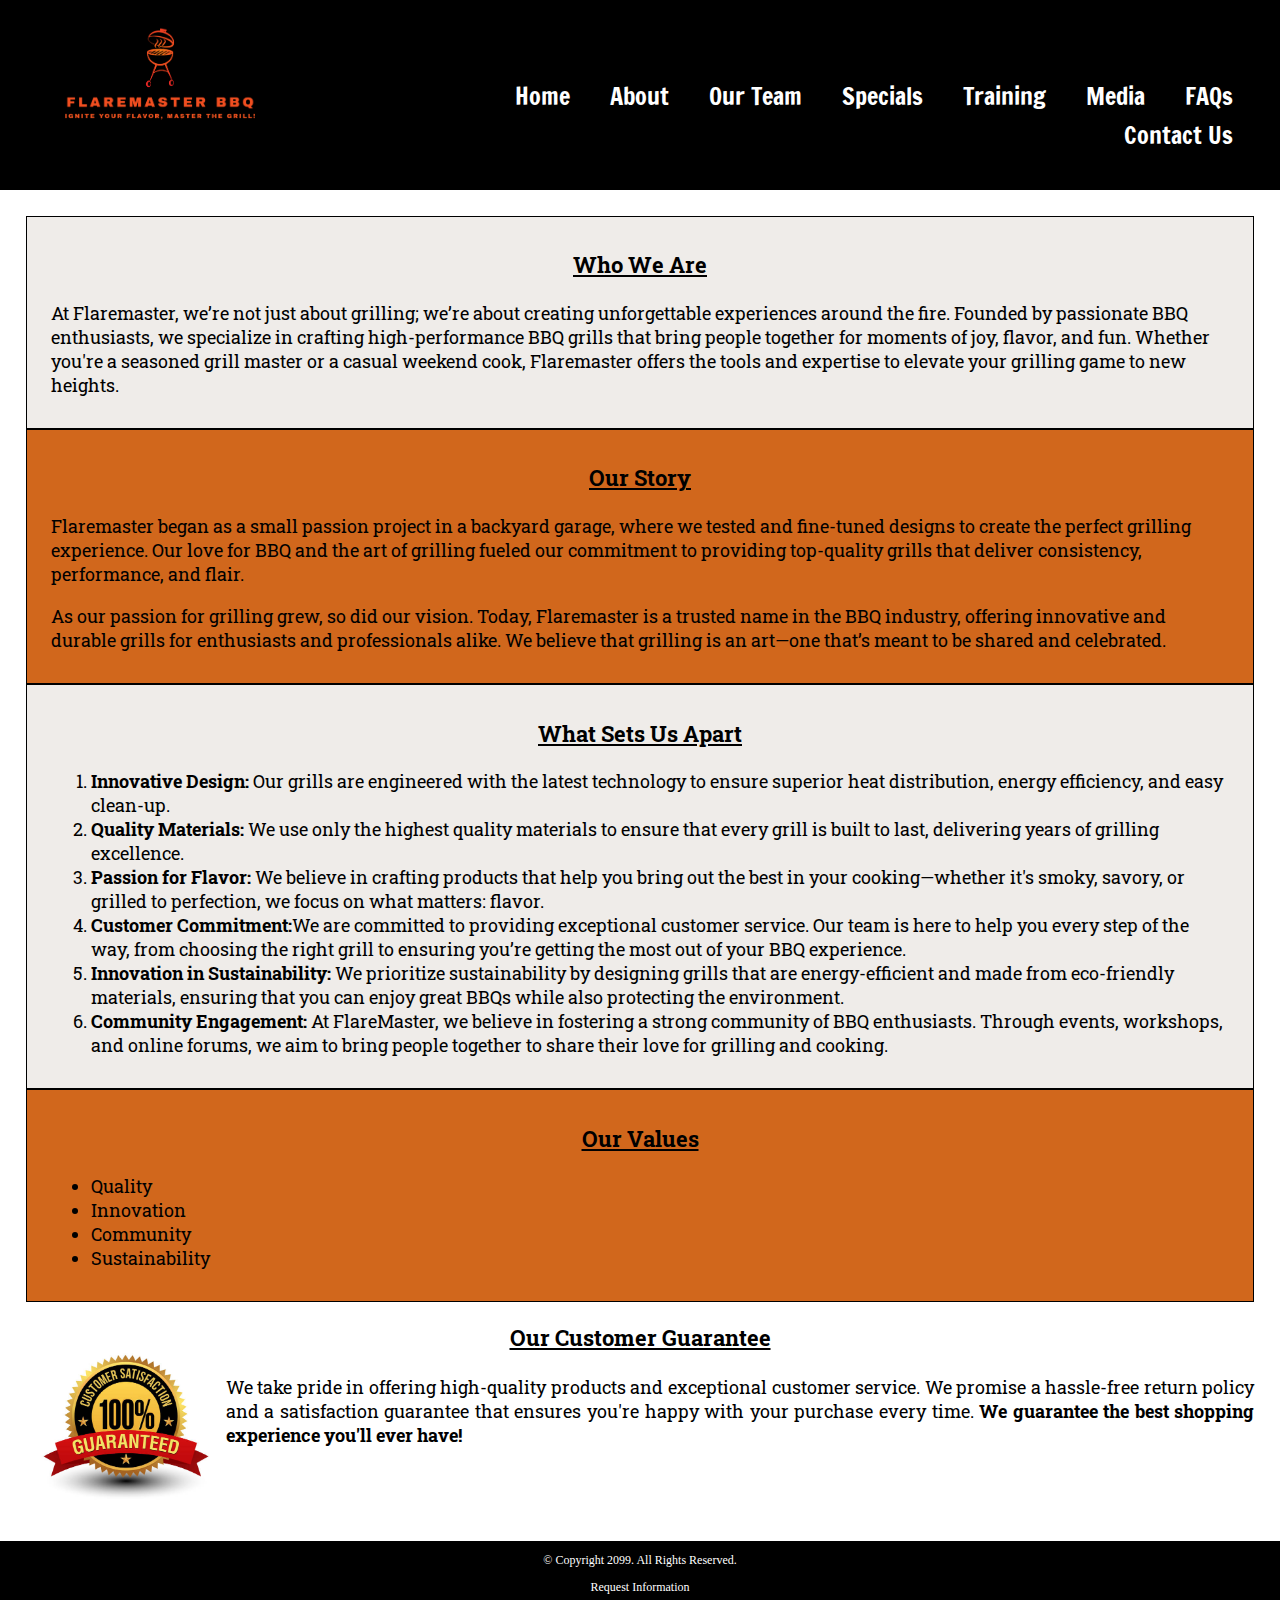
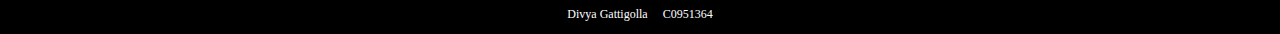
<file: about.html>
<!--
Student Name: Divya Gattigolla
 File Name: about.html
 Date: 10/10/2024-->
 <!DOCTYPE html>
 <!--This website template was created by: Divya Gattigolla-->
 <html lang="en">
 <head>
     <meta charset="UTF-8">
     <link rel="stylesheet" type="text/css" href="./CSS/styles.css">
     <link rel="stylesheet" type="text/css" href="./CSS/about.css">
     <title>FlareMaster BBQ</title>
     <meta name ="viewport" content="width=device-width, initial-scale=1">
     <link href="https://fonts.googleapis.com/css2?family=Francois+One&family=Roboto+Slab:wght@100..900&display=swap" rel="stylesheet">
     <link rel="icon" href="images/logo1.png">
     
 </head>
 
 <body>
     
     <div id="container">
     <!-- Use the header area for the website name or logo -->
     <header>
        <a href="index.html"><img src="./images/logo1.png" alt="Grill logo" height="190" width="190"></a>
        <!-- <h1>FlareMaster BBQ</h1> -->
     </header>
 
     <!-- Use the nav area to add hyperlinks to other pages within the website -->
     <nav>
         <ul>
             <li><a href="index.html">Home</a></li>
             <li><a href="about.html">About</a></li>
             <li><a href="team.html">Our Team</a></li>
             <li><a href="specials.html">Specials</a></li>
             <li><a href="training.html">Training</a></li>
             <li><a href="media.html">Media</a></li>
             <li><a href="faqs.html">FAQs</a></li>
             <li><a href="contact.html">Contact Us</a></li>
         </ul>
     </nav>
 
 
     <!-- Use the main area to add the main content of the webpage -->
     <main>
        <div>
            <div id="our_story">
                <h3>Who We Are</h3>
                <p>At Flaremaster, we’re not just about grilling; we’re about creating unforgettable experiences around the fire. Founded by passionate BBQ enthusiasts, we specialize in crafting high-performance BBQ grills that bring people together for moments of joy, flavor, and fun. Whether you're a seasoned grill master or a casual weekend cook, Flaremaster offers the tools and expertise to elevate your grilling game to new heights.</p>
            </div>

            <div id="our_storys">
            <h3>Our Story</h3>
            <p>Flaremaster began as a small passion project in a backyard garage, where we tested and fine-tuned designs to create the perfect grilling experience. Our love for BBQ and the art of grilling fueled our commitment to providing top-quality grills that deliver consistency, performance, and flair.</p>
            <p>As our passion for grilling grew, so did our vision. Today, Flaremaster is a trusted name in the BBQ industry, offering innovative and durable grills for enthusiasts and professionals alike. We believe that grilling is an art—one that’s meant to be shared and celebrated.</p>
            </div>

            <div id="our_story">
                <h3>What Sets Us Apart</h3>
                <ol>
                    <li><strong>Innovative Design:</strong> Our grills are engineered with the latest technology to ensure superior heat distribution, energy efficiency, and easy clean-up.</li>
                    <li><strong>Quality Materials:</strong> We use only the highest quality materials to ensure that every grill is built to last, delivering years of grilling excellence.</li>
                    <li><strong>Passion for Flavor:</strong> We believe in crafting products that help you bring out the best in your cooking—whether it's smoky, savory, or grilled to perfection, we focus on what matters: flavor.</li>
                    <li><strong>Customer Commitment:</strong>We are committed to providing exceptional customer service. Our team is here to help you every step of the way, from choosing the right grill to ensuring you’re getting the most out of your BBQ experience.</li>
                    <li><strong>Innovation in Sustainability:</strong> We prioritize sustainability by designing grills that are energy-efficient and made from eco-friendly materials, ensuring that you can enjoy great BBQs while also protecting the environment.</li>
                    <li><strong>Community Engagement:</strong> At FlareMaster, we believe in fostering a strong community of BBQ enthusiasts. Through events, workshops, and online forums, we aim to bring people together to share their love for grilling and cooking.</li>
                </ol>
            </div>

            <div id="our_storys">
                <h3>Our Values</h3>
                <ol>
                    <li>Quality</li>
                    <li>Innovation</li>
                    <li>Community</li>
                    <li>Sustainability</li>
                </ol>
                </div>

    <!-- Customer Guarantee -->
            <h3 style="margin-bottom: 0;">Our Customer Guarantee</h3>
            <div id="customer-guarantee">
                <img src="./images/guarantee.jpg" alt="Customer Guarantee" width="200" height="200">
                <p>We take pride in offering high-quality products and exceptional customer service. We promise a hassle-free return policy and a satisfaction guarantee that ensures you're happy with your purchase every time. <strong>We guarantee the best shopping experience you'll ever have!</strong></p>
            </div>
        </div>
     </main>
 
     <!-- Use the footer area to add webpage footer content -->
     <footer>
         <p>&copy; Copyright 2099. All Rights Reserved.</p>
         <p><a href="mailto:info@flaremasterbbq.com">Request Information</a></p>
         <p>Divya Gattigolla &nbsp; &nbsp; C0951364</p>
     </footer>
 
     </div>
 
 </body>
 </html>
</file>
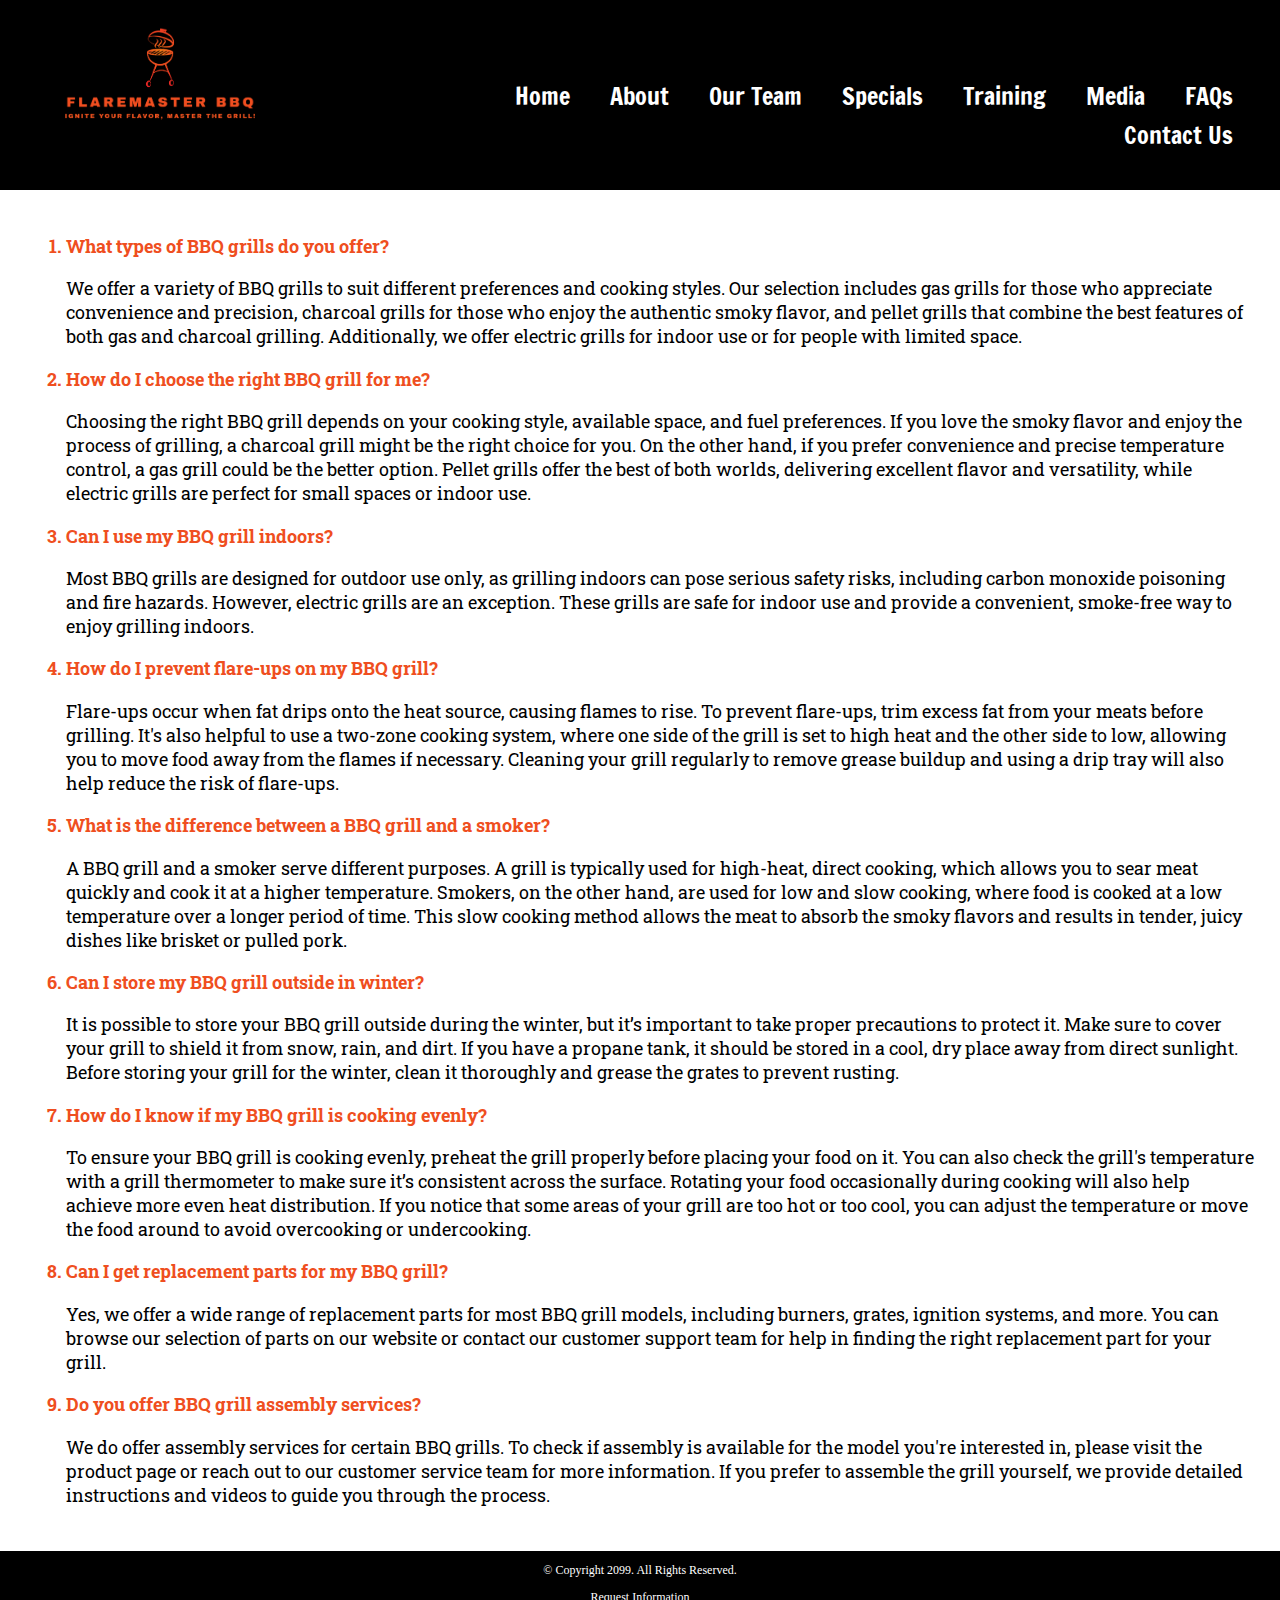
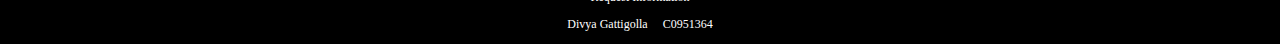
<file: faqs.html>
<!--
Student Name: Divya Gattigolla
 File Name: faqs.html
 Date: 10/10/2024-->
 <!DOCTYPE html>
 <!--This website template was created by: Divya Gattigolla-->
 <html lang="en">
 <head>
     <meta charset="UTF-8">
     <link rel="stylesheet" type="text/css" href="./CSS/styles.css">
     <title>FlareMaster BBQ</title>
     <meta name ="viewport" content="width=device-width, initial-scale=1">
     <link href="https://fonts.googleapis.com/css2?family=Francois+One&family=Roboto+Slab:wght@100..900&display=swap" rel="stylesheet">
     <link rel="icon" href="images/logo1.png">
 </head>
 
 <body>
     
     <div id="container">
     <!-- Use the header area for the website name or logo -->
     <header>
        <a href="index.html"><img src="./images/logo1.png" alt="Grill logo" height="190" width="190"></a>
        <!-- <h1>FlareMaster BBQ</h1> -->
     </header>
 
     <!-- Use the nav area to add hyperlinks to other pages within the website -->
     <nav>
         <ul>
             <li><a href="index.html">Home</a></li>
             <li><a href="about.html">About</a></li>
             <li><a href="team.html">Our Team</a></li>
             <li><a href="specials.html">Specials</a></li>
             <li><a href="training.html">Training</a></li>
             <li><a href="media.html">Media</a></li>
             <li><a href="faqs.html">FAQs</a></li>
             <li><a href="contact.html">Contact Us</a></li>
         </ul>
     </nav>
 
 
     <!-- Use the main area to add the main content of the webpage -->
     <main>
        <ol>
            <li class="faq-question">What types of BBQ grills do you offer?</li>
            <p>We offer a variety of BBQ grills to suit different preferences and cooking styles. Our selection includes gas grills for those who appreciate convenience and precision, charcoal grills for those who enjoy the authentic smoky flavor, and pellet grills that combine the best features of both gas and charcoal grilling. Additionally, we offer electric grills for indoor use or for people with limited space.</p>
            
            <li class="faq-question">How do I choose the right BBQ grill for me?</li>
            <p>Choosing the right BBQ grill depends on your cooking style, available space, and fuel preferences. If you love the smoky flavor and enjoy the process of grilling, a charcoal grill might be the right choice for you. On the other hand, if you prefer convenience and precise temperature control, a gas grill could be the better option. Pellet grills offer the best of both worlds, delivering excellent flavor and versatility, while electric grills are perfect for small spaces or indoor use.</p>
            
            <li class="faq-question">Can I use my BBQ grill indoors?</li>
            <p>Most BBQ grills are designed for outdoor use only, as grilling indoors can pose serious safety risks, including carbon monoxide poisoning and fire hazards. However, electric grills are an exception. These grills are safe for indoor use and provide a convenient, smoke-free way to enjoy grilling indoors.</p>
            
            <li class="faq-question">How do I prevent flare-ups on my BBQ grill?</li>
            <p>Flare-ups occur when fat drips onto the heat source, causing flames to rise. To prevent flare-ups, trim excess fat from your meats before grilling. It's also helpful to use a two-zone cooking system, where one side of the grill is set to high heat and the other side to low, allowing you to move food away from the flames if necessary. Cleaning your grill regularly to remove grease buildup and using a drip tray will also help reduce the risk of flare-ups.</p>
            
            <li class="faq-question">What is the difference between a BBQ grill and a smoker?</li>
            <p>A BBQ grill and a smoker serve different purposes. A grill is typically used for high-heat, direct cooking, which allows you to sear meat quickly and cook it at a higher temperature. Smokers, on the other hand, are used for low and slow cooking, where food is cooked at a low temperature over a longer period of time. This slow cooking method allows the meat to absorb the smoky flavors and results in tender, juicy dishes like brisket or pulled pork.</p>
            
            <li class="faq-question">Can I store my BBQ grill outside in winter?</li>
            <p>It is possible to store your BBQ grill outside during the winter, but it’s important to take proper precautions to protect it. Make sure to cover your grill to shield it from snow, rain, and dirt. If you have a propane tank, it should be stored in a cool, dry place away from direct sunlight. Before storing your grill for the winter, clean it thoroughly and grease the grates to prevent rusting.</p>
            
            <li class="faq-question">How do I know if my BBQ grill is cooking evenly?</li>
            <p>To ensure your BBQ grill is cooking evenly, preheat the grill properly before placing your food on it. You can also check the grill's temperature with a grill thermometer to make sure it’s consistent across the surface. Rotating your food occasionally during cooking will also help achieve more even heat distribution. If you notice that some areas of your grill are too hot or too cool, you can adjust the temperature or move the food around to avoid overcooking or undercooking.</p>
            
            <li class="faq-question">Can I get replacement parts for my BBQ grill?</li>
            <p>Yes, we offer a wide range of replacement parts for most BBQ grill models, including burners, grates, ignition systems, and more. You can browse our selection of parts on our website or contact our customer support team for help in finding the right replacement part for your grill.</p>
            
            <li class="faq-question">Do you offer BBQ grill assembly services?</li>
            <p>We do offer assembly services for certain BBQ grills. To check if assembly is available for the model you're interested in, please visit the product page or reach out to our customer service team for more information. If you prefer to assemble the grill yourself, we provide detailed instructions and videos to guide you through the process.</p>
        </ol>
     </main>
 
     <!-- Use the footer area to add webpage footer content -->
     <footer>
         <p>&copy; Copyright 2099. All Rights Reserved.</p>
         <p><a href="mailto:info@flaremasterbbq.com">Request Information</a></p>
         <p>Divya Gattigolla &nbsp; &nbsp; C0951364</p>
     </footer>
 
     </div>
 
 </body>
 </html>
</file>
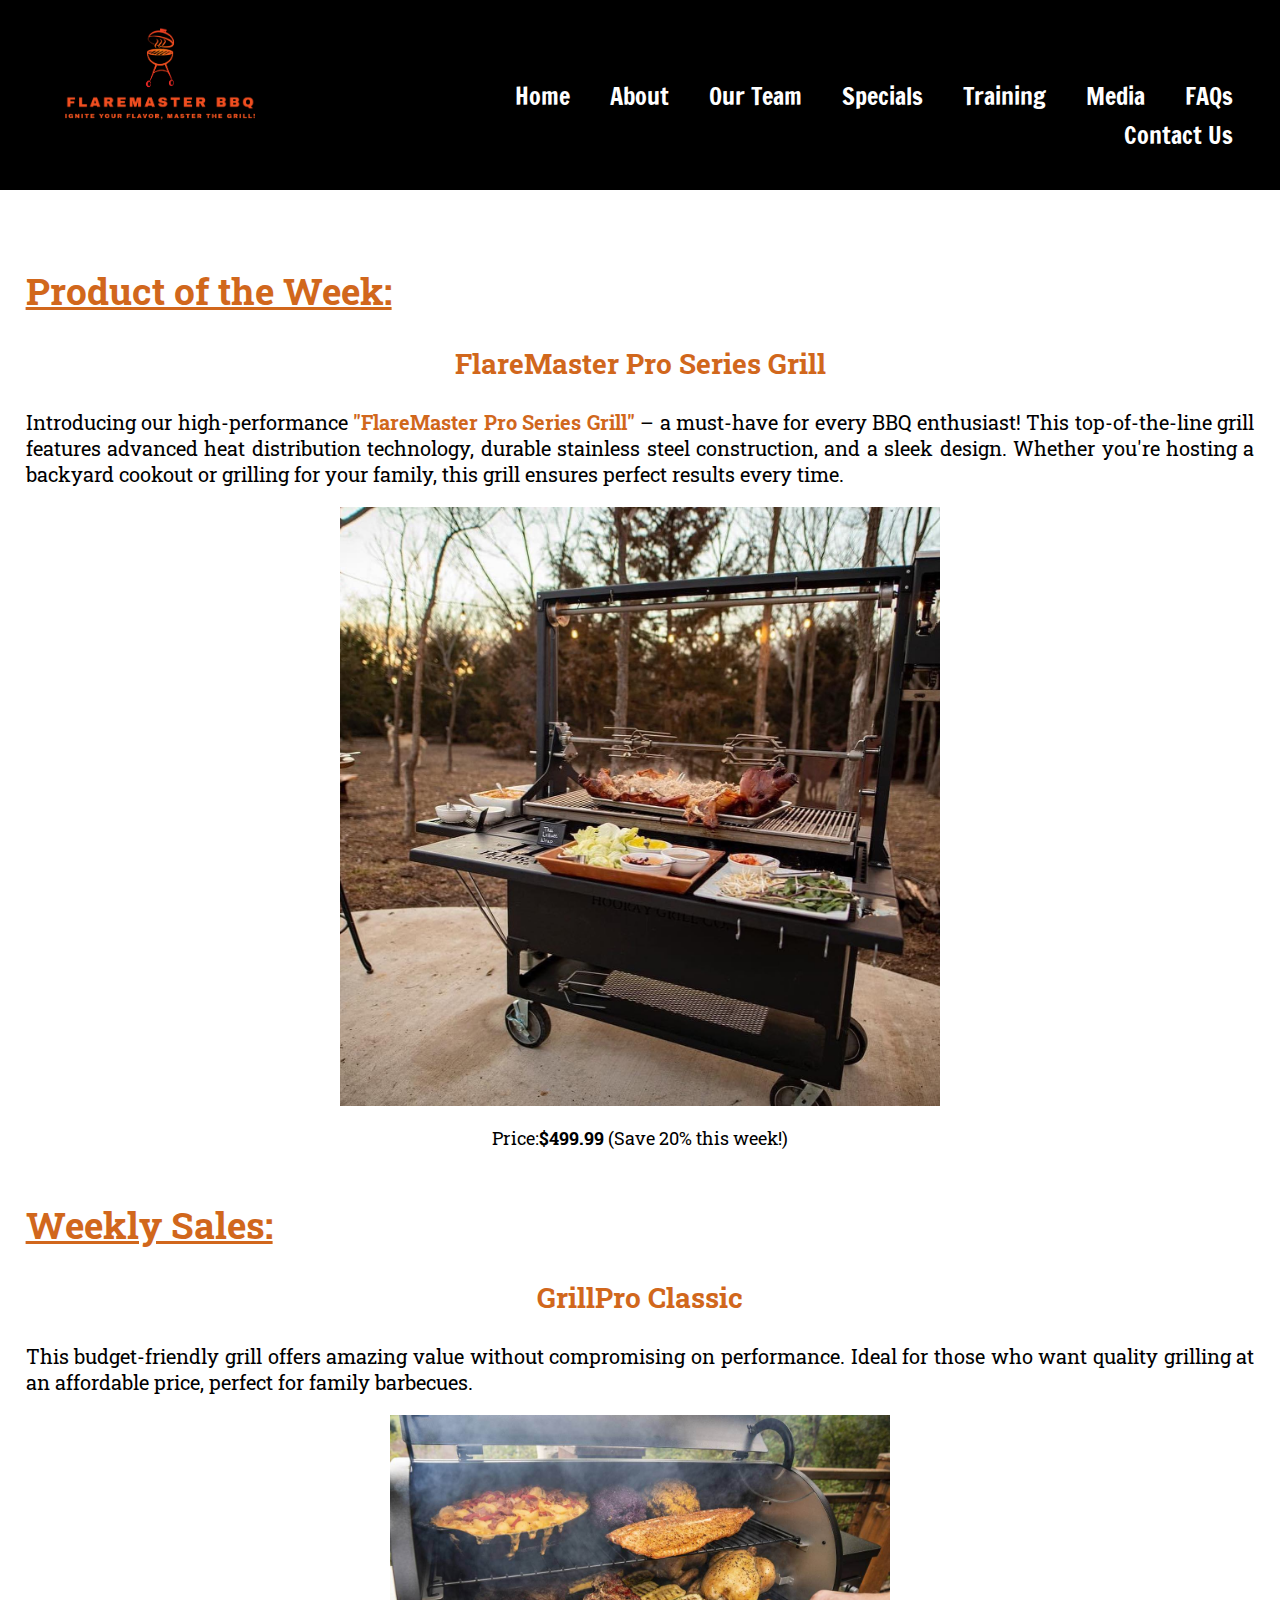
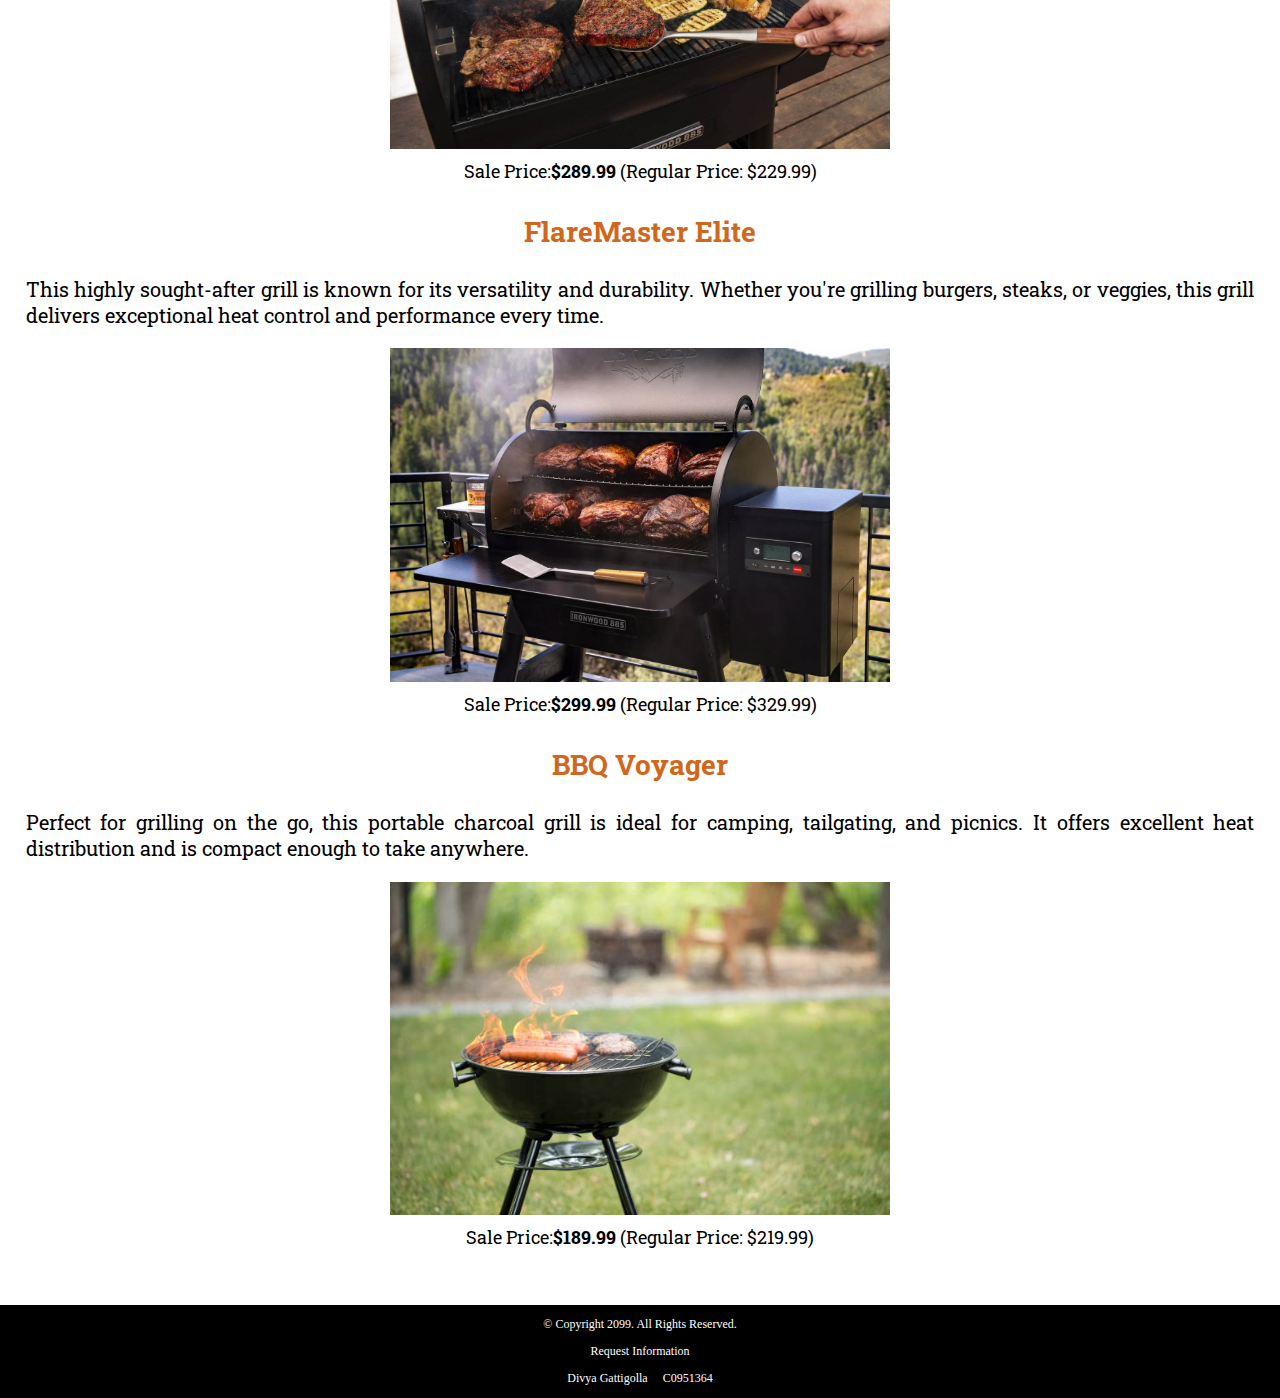
<file: specials.html>
<!--
Student Name: Divya Gattigolla
 File Name: specials.html
 Date: 10/10/2024-->
 <!DOCTYPE html>
 <!--This website template was created by: Divya Gattigolla-->
 <html lang="en">
 <head>
     <meta charset="UTF-8">
     <link rel="stylesheet" type="text/css" href="./CSS/styles.css">
     <title>FlareMaster BBQ</title>
     <meta name ="viewport" content="width=device-width, initial-scale=1">
     <link href="https://fonts.googleapis.com/css2?family=Francois+One&family=Roboto+Slab:wght@100..900&display=swap" rel="stylesheet">
     <link rel="icon" href="images/logo1.png">
 </head>
 
 <body>
     
     <div id="container">
     <!-- Use the header area for the website name or logo -->
     <header>
        <a href="index.html"><img src="./images/logo1.png" alt="Grill logo" height="190" width="190"></a>
        <!-- <h1>FlareMaster BBQ</h1> -->
     </header>
 
     <!-- Use the nav area to add hyperlinks to other pages within the website -->
     <nav id="tablet-desktop">
         <ul>
             <li><a href="index.html">Home</a></li>
             <li><a href="about.html">About</a></li>
             <li><a href="team.html">Our Team</a></li>
             <li><a href="specials.html">Specials</a></li>
             <li><a href="training.html">Training</a></li>
             <li><a href="media.html">Media</a></li>
             <li><a href="faqs.html">FAQs</a></li>
             <li><a href="contact.html">Contact Us</a></li>
         </ul>
     </nav>
 
 
     <!-- Use the main area to add the main content of the webpage -->
     <main>
        <section id="product-of-the-week">
            <h2>Product of the Week:</h2>
            <h3>FlareMaster Pro Series Grill</h3>
            <p>Introducing our high-performance <span class="main-product">"FlareMaster Pro Series Grill"</span> – a must-have for every BBQ enthusiast! This top-of-the-line grill features advanced heat distribution technology, durable stainless steel construction, and a sleek design. Whether you're hosting a backyard cookout or grilling for your family, this grill ensures perfect results every time.</p>
            <img src="./images/product-of-the-week.jpg" alt="FlareMaster Pro Series Grill" class="special-product">
            <figcaption>Price:<strong>$499.99</strong> (Save 20% this week!)</figcaption>
        </section>
        
        <section id="weekly-sales">
            <h2>Weekly Sales:</h2>
            <div class="sale-item">
                <h3>GrillPro Classic</h3>
                <p>This budget-friendly grill offers amazing value without compromising on performance. Ideal for those who want quality grilling at an affordable price, perfect for family barbecues.</p>
                <img src="./images/Cost effective grill.jpg" alt="effective grill" class="sale-product">
                <figcaption>Sale Price:<strong>$289.99</strong> (Regular Price: $229.99)</figcaption>
            </div>

            <div class="sale-item">
                <h3>FlareMaster Elite</h3>
                <p>This highly sought-after grill is known for its versatility and durability. Whether you're grilling burgers, steaks, or veggies, this grill delivers exceptional heat control and performance every time.</p>
                <img src="./images/Highly in demand grill.jpg" alt="In demand grill" class="sale-product">
                <figcaption>Sale Price:<strong>$299.99</strong> (Regular Price: $329.99)</figcaption>
            </div>

            <div class="sale-item">
                <h3>BBQ Voyager</h3>
                <p>Perfect for grilling on the go, this portable charcoal grill is ideal for camping, tailgating, and picnics. It offers excellent heat distribution and is compact enough to take anywhere.</p>
                <img src="./images/Portable Charcoal grill.jpg" alt="Portable grill" class="sale-product">
                <figcaption>Sale Price:<strong>$189.99</strong> (Regular Price: $219.99)</figcaption>
            </div>
        </section>
    
     </main>
 
     <!-- Use the footer area to add webpage footer content -->
     <footer>
         <p>&copy; Copyright 2099. All Rights Reserved.</p>
         <p><a href="mailto:info@flaremasterbbq.com">Request Information</a></p>
         <p>Divya Gattigolla &nbsp; &nbsp; C0951364</p>
     </footer>

 </body>
 </html>
</file>
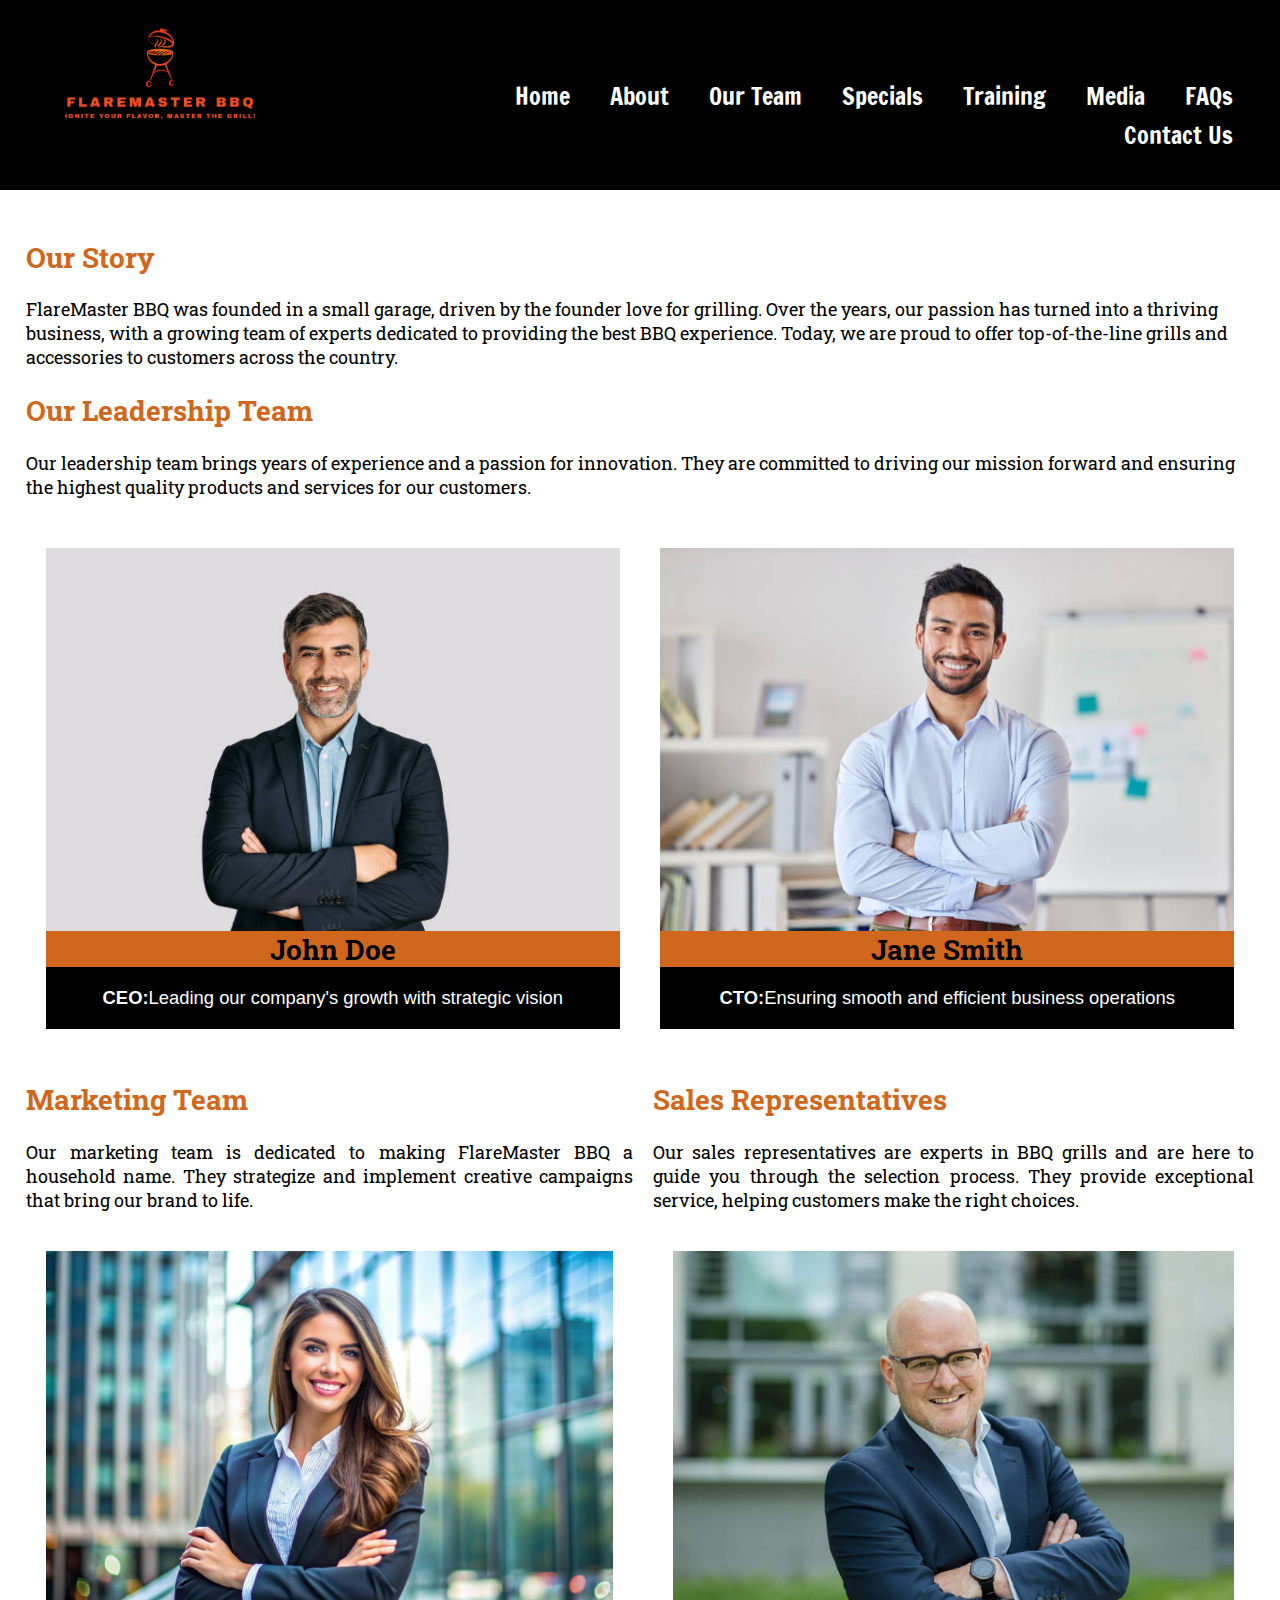
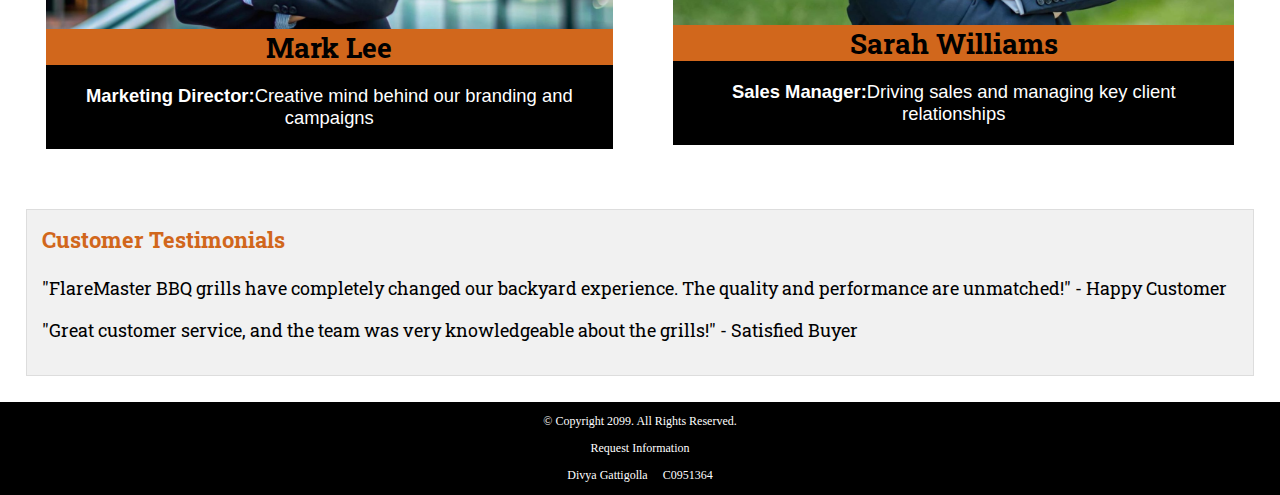
<file: team.html>
<!--
Student Name: Divya Gattigolla
 File Name: team.html
 Date: 10/10/2024-->
 <!DOCTYPE html>
 <html lang="en">
 <head>
     <meta charset="UTF-8">
     <link rel="stylesheet" type="text/css" href="./CSS/styles.css">
     <link rel="stylesheet" type="text/css" href="./CSS/team.css">
     <title>FlareMaster BBQ</title>
     <meta name ="viewport" content="width=device-width, initial-scale=1">
     <link href="https://fonts.googleapis.com/css2?family=Francois+One&family=Roboto+Slab:wght@100..900&display=swap" rel="stylesheet">
     <link rel="icon" href="images/logo1.png">
 </head>
 
 <body>
     
     <div id="container">
     <!-- Use the header area for the website name or logo -->
     <header>
        <a href="index.html"><img src="./images/logo1.png" alt="Grill logo" height="190" width="190"></a>
        <!-- <h1>FlareMaster BBQ</h1> -->
     </header>
 
     <!-- Use the nav area to add hyperlinks to other pages within the website -->
     <nav>
         <ul>
             <li><a href="index.html">Home</a></li>
             <li><a href="about.html">About</a></li>
             <li><a href="team.html">Our Team</a></li>
             <li><a href="specials.html">Specials</a></li>
             <li><a href="training.html">Training</a></li>
             <li><a href="media.html">Media</a></li>
             <li><a href="faqs.html">FAQs</a></li>
             <li><a href="contact.html">Contact Us</a></li>
         </ul>
     </nav>
 
 
     <!-- Use the main area to add the main content of the webpage -->
     <main>

        <section>
            <h2>Our Story</h2>
            <p>FlareMaster BBQ was founded in a small garage, driven by the founder love for grilling. Over the years, our passion has turned into a thriving business, with a growing team of experts dedicated to providing the best BBQ experience. Today, we are proud to offer top-of-the-line grills and accessories to customers across the country.</p>
        </section>

        <section>
            <article>
                    <h2>Our Leadership Team</h2>
                    <p>Our leadership team brings years of experience and a passion for innovation. They are committed to driving our mission forward and ensuring the highest quality products and services for our customers.</p>
                <div class="leader-container">
                    <figure>
                        <img src="./images/CEO.jpg" alt="CEO" class="leader-align">
                        <figcaption class="leader_name">John Doe</figcaption>
                        <figcaption class="team-text"><strong>CEO:</strong>Leading our company's growth with strategic vision</figcaption>
                    </figure>

                    <figure>
                        <img src="./images/CTO.jpg" alt="CTO" class="leader-align">
                        <figcaption class="leader_name">Jane Smith</figcaption>
                        <figcaption class="team-text"><strong>CTO:</strong>Ensuring smooth and efficient business operations</figcaption>
                    </figure>
                </div>
        

            <div class="marketing-sales-container">
                <!--  Marketing Team -->
                <div class="marketing-team">
                    <h2>Marketing Team</h2>
                <p>Our marketing team is dedicated to making FlareMaster BBQ a household name. They strategize and implement creative campaigns that bring our brand to life. </p>

                <figure>
                    <img src="./images/Marketing-director.jpg" alt="Marketing Head">
                    <figcaption class="leader_name">Mark Lee</figcaption>
                    <figcaption class="team-text"><strong>Marketing Director:</strong>Creative mind behind our branding and campaigns</figcaption>
                </figure>
                </div>

            <!-- Sales Team -->
                <div class="sales-container">
                    <h2>Sales Representatives</h2>
                <p>Our sales representatives are experts in BBQ grills and are here to guide you through the selection process. They provide exceptional service, helping customers make the right choices.</p>

                <figure>
                    <img src="./images/sales-manager.jpg" alt="Sales Representative">
                    <figcaption class="leader_name">Sarah Williams</figcaption>
                    <figcaption class="team-text"><strong>Sales Manager:</strong>Driving sales and managing key client relationships</figcaption>
                </figure>
                </div>
            </div>
            </article>
        </section>

        <aside>
            <h3>Customer Testimonials</h3>
            <p>"FlareMaster BBQ grills have completely changed our backyard experience. The quality and performance are unmatched!" - Happy Customer</p>
            <p>"Great customer service, and the team was very knowledgeable about the grills!" - Satisfied Buyer</p>
        </aside>

     </main>
 
     <!-- Use the footer area to add webpage footer content -->
     <footer>
         <p>&copy; Copyright 2099. All Rights Reserved.</p>
         <p><a href="mailto:info@flaremasterbbq.com">Request Information</a></p>
         <p>Divya Gattigolla &nbsp; &nbsp; C0951364</p>
     </footer>
 
     </div>
 
 </body>
 </html>
</file>
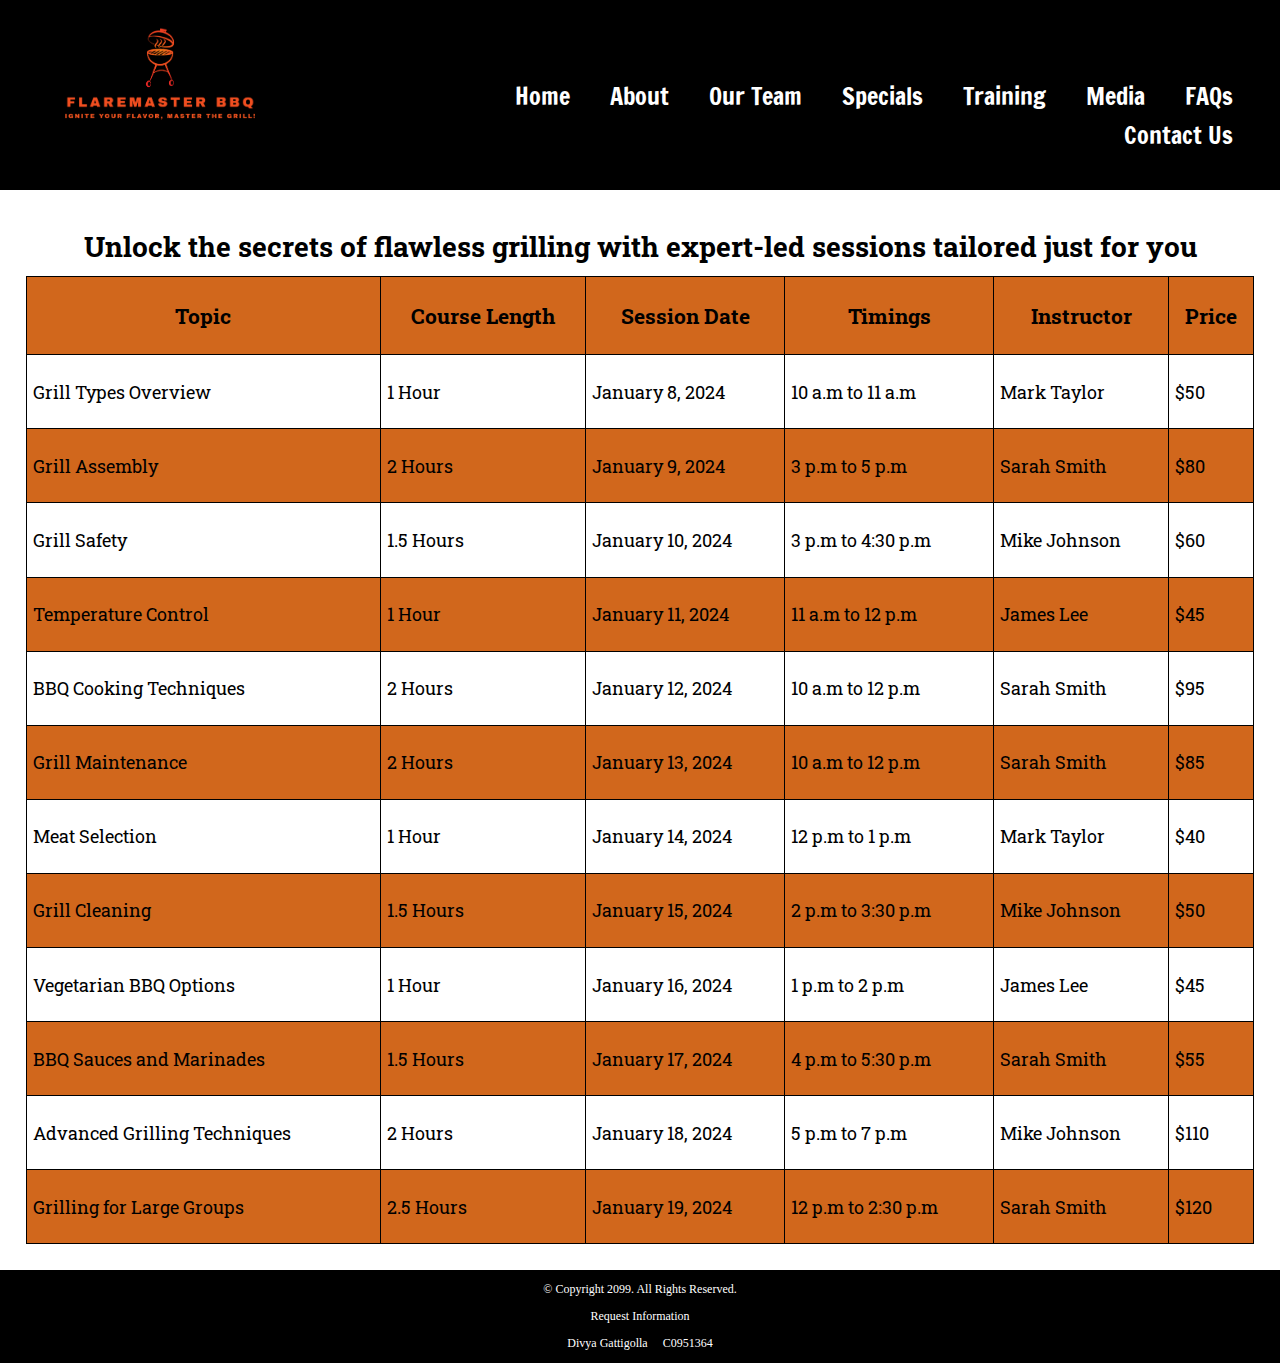
<file: training.html>
<!--
Student Name: Divya Gattigolla
 File Name: training.html
 Date: 10/10/2024-->
 <!DOCTYPE html>
 <!--This website template was created by: Divya Gattigolla-->
 <html lang="en">
 <head>
     <meta charset="UTF-8">
     <link rel="stylesheet" type="text/css" href="./CSS/styles.css">
     <link rel="stylesheet" type="text/css" href="./CSS/training.css">
     <title>FlareMaster BBQ</title>
     <meta name ="viewport" content="width=device-width, initial-scale=1">
     <link href="https://fonts.googleapis.com/css2?family=Francois+One&family=Roboto+Slab:wght@100..900&display=swap" rel="stylesheet">
     <link rel="icon" href="images/logo1.png">
     
 </head>
 
 <body>
     
     <div id="container">
     <!-- Use the header area for the website name or logo -->
     <header>
        <a href="index.html"><img src="./images/logo1.png" alt="Grill logo" height="190" width="190"></a>
        <!-- <h1>FlareMaster BBQ</h1> -->
     </header>
 
     <!-- Use the nav area to add hyperlinks to other pages within the website -->
     <nav>
         <ul>
             <li><a href="index.html">Home</a></li>
             <li><a href="about.html">About</a></li>
             <li><a href="team.html">Our Team</a></li>
             <li><a href="specials.html">Specials</a></li>
             <li><a href="training.html">Training</a></li>
             <li><a href="media.html">Media</a></li>
             <li><a href="faqs.html">FAQs</a></li>
             <li><a href="contact.html">Contact Us</a></li>
         </ul>
     </nav>
 
 
     <!-- Use the main area to add the main content of the webpage -->
     <main>
        <div class="mobile">

            <h4><strong>Unlock the secrets of flawless grilling with expert-led sessions tailored just for you</strong></h>
            <p>Every Mondays: 10 a.m to 11 a.m</p>
            <p>Every Tuesdays: 3 p.m to 5 p.m</p>
            <p>Every Wednesday: 3 p.m to 4.30 p.m</p>
            <p>Every Thursday: 11 a.m to 12 p.m</p>
            <p>Every Friday: 10 p.m to 12 p.m</p>
            <p>Every Saturday: 10 p.m to 12 p.m</p>
            
        </div>

        <div class="tablet-desktop">

            <table><!-- Start Table -->
                <caption>Unlock the secrets of flawless grilling with expert-led sessions tailored just for you</caption>
                
                <tr><!-- Row 1 -->
                    <th>Topic</th>
                    <th>Course Length</th>
                    <th>Session Date</th>
                    <th>Timings</th>
                    <th>Instructor</th>
                    <th>Price</th>
                </tr>
                
                <tr><!-- Row 2 -->
                    <td>Grill Types Overview</td>
                    <td>1 Hour</td>
                    <td>January 8, 2024</td>
                    <td>10 a.m to 11 a.m</td>
                    <td>Mark Taylor</td>
                    <td>$50</td>
                </tr>
                
                <tr><!-- Row 3 -->
                    <td>Grill Assembly</td>
                    <td>2 Hours</td>
                    <td>January 9, 2024</td>
                    <td>3 p.m to 5 p.m</td>
                    <td>Sarah Smith</td>
                    <td>$80</td>
                </tr>
                
                <tr><!-- Row 4 -->
                    <td>Grill Safety</td>
                    <td>1.5 Hours</td>
                    <td>January 10, 2024</td>
                    <td>3 p.m to 4:30 p.m</td>
                    <td>Mike Johnson</td>
                    <td>$60</td>
                </tr>
                
                <tr><!-- Row 5 -->
                    <td>Temperature Control</td>
                    <td>1 Hour</td>
                    <td>January 11, 2024</td>
                    <td>11 a.m to 12 p.m</td>
                    <td>James Lee</td>
                    <td>$45</td>
                </tr>
                
                <tr><!-- Row 6 -->
                    <td>BBQ Cooking Techniques</td>
                    <td>2 Hours</td>
                    <td>January 12, 2024</td>
                    <td>10 a.m to 12 p.m</td>
                    <td>Sarah Smith</td>
                    <td>$95</td>
                </tr>
                
                <tr><!-- Row 7 -->
                    <td>Grill Maintenance</td>
                    <td>2 Hours</td>
                    <td>January 13, 2024</td>
                    <td>10 a.m to 12 p.m</td>
                    <td>Sarah Smith</td>
                    <td>$85</td>
                </tr>
                
                <tr><!-- Row 8 -->
                    <td>Meat Selection</td>
                    <td>1 Hour</td>
                    <td>January 14, 2024</td>
                    <td>12 p.m to 1 p.m</td>
                    <td>Mark Taylor</td>
                    <td>$40</td>
                </tr>
                
                <tr><!-- Row 9 -->
                    <td>Grill Cleaning</td>
                    <td>1.5 Hours</td>
                    <td>January 15, 2024</td>
                    <td>2 p.m to 3:30 p.m</td>
                    <td>Mike Johnson</td>
                    <td>$50</td>
                </tr>
                
                <tr><!-- Row 10 -->
                    <td>Vegetarian BBQ Options</td>
                    <td>1 Hour</td>
                    <td>January 16, 2024</td>
                    <td>1 p.m to 2 p.m</td>
                    <td>James Lee</td>
                    <td>$45</td>
                </tr>
                
                <tr><!-- Row 11 -->
                    <td>BBQ Sauces and Marinades</td>
                    <td>1.5 Hours</td>
                    <td>January 17, 2024</td>
                    <td>4 p.m to 5:30 p.m</td>
                    <td>Sarah Smith</td>
                    <td>$55</td>
                </tr>
                
                <tr><!-- Row 12 -->
                    <td>Advanced Grilling Techniques</td>
                    <td>2 Hours</td>
                    <td>January 18, 2024</td>
                    <td>5 p.m to 7 p.m</td>
                    <td>Mike Johnson</td>
                    <td>$110</td>
                </tr>
                
                <tr><!-- Row 13 -->
                    <td>Grilling for Large Groups</td>
                    <td>2.5 Hours</td>
                    <td>January 19, 2024</td>
                    <td>12 p.m to 2:30 p.m</td>
                    <td>Sarah Smith</td>
                    <td>$120</td>
                </tr>

            </table> 
            <!-- End Table-->

        </div>
     </main>
 
     <!-- Use the footer area to add webpage footer content -->
     <footer>
         <p>&copy; Copyright 2099. All Rights Reserved.</p>
         <p><a href="mailto:info@flaremasterbbq.com">Request Information</a></p>
         <p>Divya Gattigolla &nbsp; &nbsp; C0951364</p>
     </footer>
 
     </div>
 
 </body>
 </html>
</file>
<file: CSS/about.css>
#customer-guarantee {
    display: flex;
    align-items: center;
}

#customer-guarantee p{
    margin-top: 0px;
    text-align: justify;
}

h3{
    text-align: center;
    text-decoration: underline;
    font-weight: bold;
}

#our_story {
    clear: left;
    border-top: 1px solid #000;
    border-bottom: 1px solid #000;
    border-left: 1px solid #000;
    border-right: 1px solid #000;
    background-color: #efece9;
    padding: 1% 2%;
}

#our_storys {
    clear: left;
    border-top: 1px solid #000;
    border-bottom: 1px solid #000;
    border-left: 1px solid #000;
    border-right: 1px solid #000;
    background-color: #d1671c;
    color: #000;
    padding: 1% 2%;
}



#our_storys li{
    list-style-type: disc !important;
}



@media (min-width:1025px){
    #customer-guarantee{
        margin-top:-28px;
    }
    
}

@media (max-width:426px){
    #customer-guarantee{
        display: block;
    }

    #customer-guarantee img{
        display: block;
        margin: auto;
    }
}
</file>
<file: CSS/team.css>
article {
    margin-bottom: 30px;
}

figure {
    margin: 10px 0;
    text-align: center;
    display: flex;
    flex-direction: column;
    justify-content: center; 
    align-items: center;
    padding: 20px;
}

figure img {
    margin: 0 auto;
    width: 30%;
}

figcaption.leader_name{
    width: 30%;
    font-weight: bold;
    font-size: 1.5em;
    background-color: #d1671c;
    color: black;
    text-align: center;
}

figcaption.team-text {
    width: 30%;
    padding: 20px;
    text-align: center;
    background-color: #000;
    color: #fff;
    font-family: Verdana, Geneva, Tahoma, sans-serif;
    font-size: 1em;
}


/* Aside Styling */
aside {
    background-color: #f1f1f1;
    padding: 15px;
    margin-top: 20px;
    border: 1px solid #ddd;
}

aside h3 {
    margin-top: 0;
    color: #d1671c;
}

figure img {
    margin: 0 auto;
    width: 100%;
}

figcaption.leader_name{
    width: 100%;
    font-weight: bold;
    font-size: 1.5em;
    background-color: #d1671c;
    color: black;
    text-align: center;
}

figcaption.team-text {
    width: 100%;
    padding: 20px;
    text-align: center;
    background-color: #000;
    color: #fff;
    font-family: Verdana, Geneva, Tahoma, sans-serif;
    font-size: 1em;
}


@media screen and ((min-width:426px))
{
    .leader-container{
        display: flex;
        justify-content: space-evenly;
    }

    .figure{
        width: 50%;
    }

    .marketing-sales-container{
        display: grid;
        grid-template-columns: auto auto;
        text-align: justify;
        column-gap: 20px;
    }

    
    
}
</file>
<file: CSS/training.css>
/* Tablet Viewport: Style rules for table*/
table {
    border: 1px solid #000;
    border-collapse: collapse;
    margin: 0 auto;
    width: 100%;
}

caption{
    font-size: 1.5em;
    font-weight: bold;
    padding: 1%;
}

th, td {
    border: 1px solid #000;
    padding: 2% 6px;
    width: auto !important;
}

th {
    background-color: #d1671c;
    color: #000;
    font-size: 1.15em;
}
tr:nth-child(odd) {
    background-color: #d1671c;
}

tr:hover {
    background-color: #66b2ff;
}
</file>
<file: CSS/styles.css>
/*
Author: Divya Gattigolla
Date: 08/11/2024
FileName: styles.css
*/

/* CSS Reset*/
body, header, nav, main, h1, footer, div, img, ul, figure, figcaption, section, article, aside, audio, video {
    margin: 0;
    padding: 0;
    border: 0;
}
/* Style rules for body and images */
body{
    background-color: #000;
}
 
img, video{
    max-width: 100%;
    display: block;
    height: auto;
}
 
/* Style rule for box sizing applies to all elements*/
*{
    box-sizing: border-box;
}
 
/* Style rules for mobile viewport */
 
/* Style rule for header */
header{
    height: 190px;
}
 
header img{
    margin: 0 auto;
}

 
/* Style for rules for navigation area */
nav{
    padding: 1%;
    margin-bottom: 1%;
}
 
nav ul{
    list-style-type: none;
    text-align: center;
}
 
nav li{
    font-size: 1.5em;
    font-family: "Francois One", sans-serif;
    border-top: 1px solid #fff;
}
 
nav li:first-child{
    border-top: none;
}
 
nav li a{
    display: block;
    color: #fff;
    padding: 0.5em 1em;
    text-decoration: none;
}
 
/* Show mobile class, hide tablet-desktop class */
.mobile{
    display: block;
}
 
.tablet-desktop{
    display: none;
}
 
/* Style rules for main content */
main{
    clear: left;
    background-color: #fff;
    padding: 2%;
    font-size: 1.15em;
    font-family: "Roboto Slab", serif;
}

.welcome{
    font-weight: 600;
    font-size: 24px;
}

.product-of-the-week{
    margin: 0 auto;
}

.faq-question{
    font-weight: bold;
    color: rgba(239,78,32,255);
}

h2{
    color: #d1671c;
}

/* Style for the figure and its caption */
.frame {
    text-align: center;
    margin: 10px;
}

.frame:hover{
    opacity: 1;
}


/* Styling for Weekly Sales Section */
#weekly-sales h2 {
    font-size: 2em;
    text-align: left;
    color: #d1671c;
    margin-top: 50px;
    text-decoration: underline;
}
#product-of-the-week h2 {
    font-size: 2em;
    text-align: left;
    color: #d1671c;
    margin-top: 50px;
    text-decoration: underline;
}

#weekly-sales h3 {
    font-size: 1.5em;
    text-align: center;
    color: #d1671c;
}
#product-of-the-week h3 {
    font-size: 1.5em;
    text-align: center;
    color: #d1671c;
}

#product-of-the-week p{
    text-align: justify;
    font-size: 1.1em;
    color: #000;
}

.sale-item p {
    text-align: justify;
    font-size: 1.1em;
    color: #000;
}

.sale-product {
    display: block;
    margin: 10px auto;
    width: 80%;
    max-width: 500px;
}

.special-product {
    display: block;
    margin: 20px auto;
    width: 80%;
    max-width: 600px;
}

.main-product{
    color: #d1671c;
    font-weight: bolder;
}

#product-of-the-week figcaption{
    text-align: center;
}

.sale-item {
    text-align: center;
    margin-bottom: 30px;
}

/* Style for the figcaption */
.pic-text {
    position: relative;
    bottom: 0;
    display: flex;
    background-color: #d1671c;
    color: #000;
    width: 100%;
    padding: 20px;
    text-align: center;
    font-family: Verdana, Geneva, Tahoma, sans-serif;
    font-size: 1.5em;
    font-weight: bold;
}

/* Use flexbox for the weekly sales section to align images side by side */
.image-gallery {
    display: flex;
    justify-content: center;
    gap: 20px;
}
 
 
/* Media Query for Desktop Viewport */
 
@media screen and (min-width:1020px), print {
 
   /* Desktop Viewport: Style rule for header */  
 
   header{
    width: 25%;
    float: left;
    padding-bottom: 0;
   }
 
   /* Desktop Viewport: Style rules for nav area*/
   nav{
    float: right;
    width: 70%;
    margin: 4em 1em 0 0;
   }
 
   nav ul{
    text-align: right;
   }
 
   nav ul li{
    border: none;
   }
 
   nav li a{
    padding: 0.5em 1em;
   }
 
   nav li a:hover{
    color: #000;
    background-color: #d1671c
   }
 
    /* Desktop Viewport: Style Rules for main content */
    main{
        clear: left;
    }
 
    main h1{
        font-size: 1.8em;
    }
 
    .pic-text{
        font-size: 1.5em;
        padding: 20px;
    }

}

footer p a:hover{
    color: #d1671c;
}
 
@media screen and (min-width:1921px) {
   
}
 
/* Media Query for Print */
 
@media print{
   
    body{
        background-color: #fff;
        color: #000;
    }

 
}
 
/* Media Query for Tablet Viewport */
 
@media screen and (min-width: 630px), print {
    /* Tablet Viewport: Show tablet-desktop class, hide mobile class */
    .tablet-desktop{
        display: block;
    }
 
    .mobile{
        display: none;
    }
 
    /* Tablet Viewport: Style rule for header */
    header{
        padding-bottom: 2%;
    }
 
    /* Tablet Viewport: Style rules for nav area */
    nav li{
        border-top: none;
        display: inline-block;
        border-right: 1px solid #000;
    }
 
    nav li:last-child{
        border-right: none;
    }
 
    nav li a{
        padding: 0.1em 0.75em;
    }
 
    main ul{
        margin: 0 0 4% 10%;
    }

 
    .pic-text{
        font-size: 1em;
        padding: 10px;
    }
}
 

 /* Style rules for footer content */
footer p {
    font-size: 0.75em;
    text-align: center;
    color: #fff;
    padding: 0 1em;
}
 
footer p a {
    color: #fff;
    text-decoration: none;
}
</file>
